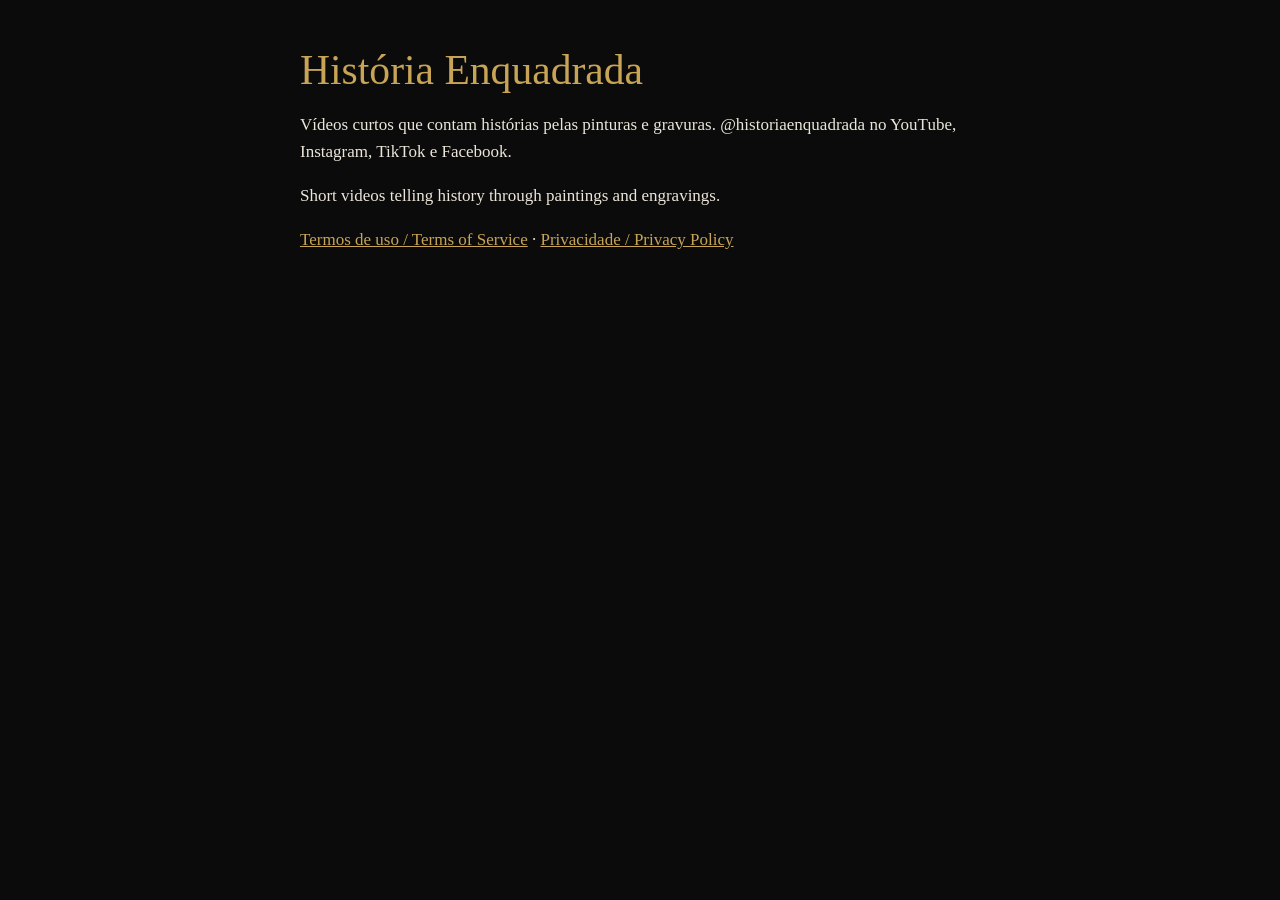
<file: index.html>
<!doctype html><html lang="pt-BR"><head><meta charset="utf-8"><meta name="viewport" content="width=device-width,initial-scale=1"><title>História Enquadrada</title><link rel="stylesheet" href="estilo.css"></head>
<body><main><h1>História Enquadrada</h1>
<p>Vídeos curtos que contam histórias pelas pinturas e gravuras. @historiaenquadrada no YouTube, Instagram, TikTok e Facebook.</p>
<p>Short videos telling history through paintings and engravings.</p>
<p><a href="termos.html">Termos de uso / Terms of Service</a> · <a href="privacidade.html">Privacidade / Privacy Policy</a></p>
</main></body></html>
</file>
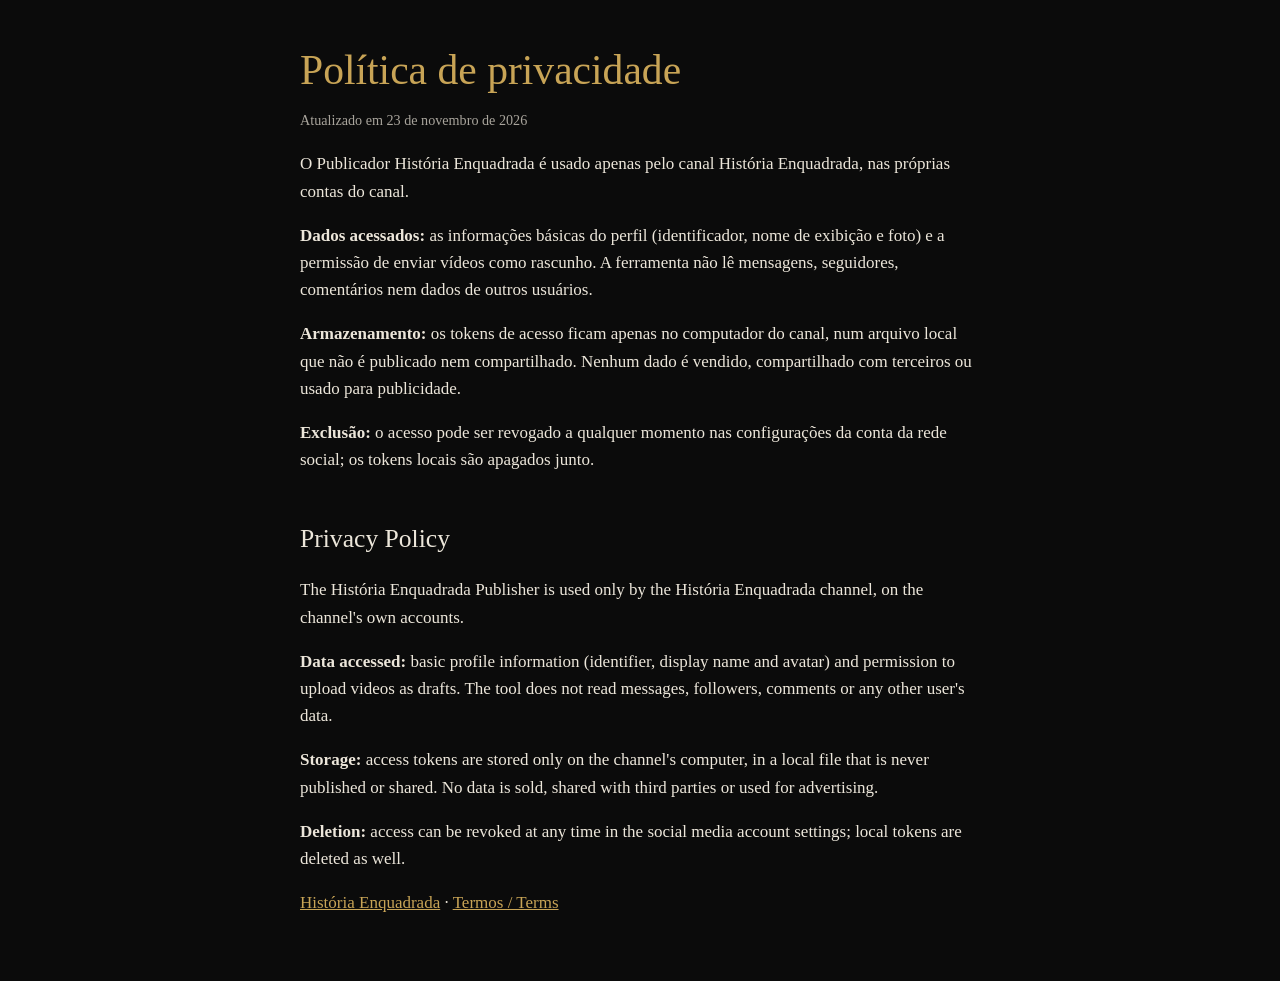
<file: privacidade.html>
<!doctype html><html lang="pt-BR"><head><meta charset="utf-8"><meta name="viewport" content="width=device-width,initial-scale=1"><title>Privacidade</title><link rel="stylesheet" href="estilo.css"></head>
<body><main><h1>Política de privacidade</h1><small>Atualizado em 23 de novembro de 2026</small>
<p>O Publicador História Enquadrada é usado apenas pelo canal História Enquadrada, nas próprias contas do canal.</p>
<p><b>Dados acessados:</b> as informações básicas do perfil (identificador, nome de exibição e foto) e a permissão de enviar vídeos como rascunho. A ferramenta não lê mensagens, seguidores, comentários nem dados de outros usuários.</p>
<p><b>Armazenamento:</b> os tokens de acesso ficam apenas no computador do canal, num arquivo local que não é publicado nem compartilhado. Nenhum dado é vendido, compartilhado com terceiros ou usado para publicidade.</p>
<p><b>Exclusão:</b> o acesso pode ser revogado a qualquer momento nas configurações da conta da rede social; os tokens locais são apagados junto.</p>
<h2>Privacy Policy</h2>
<p>The História Enquadrada Publisher is used only by the História Enquadrada channel, on the channel's own accounts.</p>
<p><b>Data accessed:</b> basic profile information (identifier, display name and avatar) and permission to upload videos as drafts. The tool does not read messages, followers, comments or any other user's data.</p>
<p><b>Storage:</b> access tokens are stored only on the channel's computer, in a local file that is never published or shared. No data is sold, shared with third parties or used for advertising.</p>
<p><b>Deletion:</b> access can be revoked at any time in the social media account settings; local tokens are deleted as well.</p>
<p><a href="index.html">História Enquadrada</a> · <a href="termos.html">Termos / Terms</a></p>
</main></body></html>
</file>
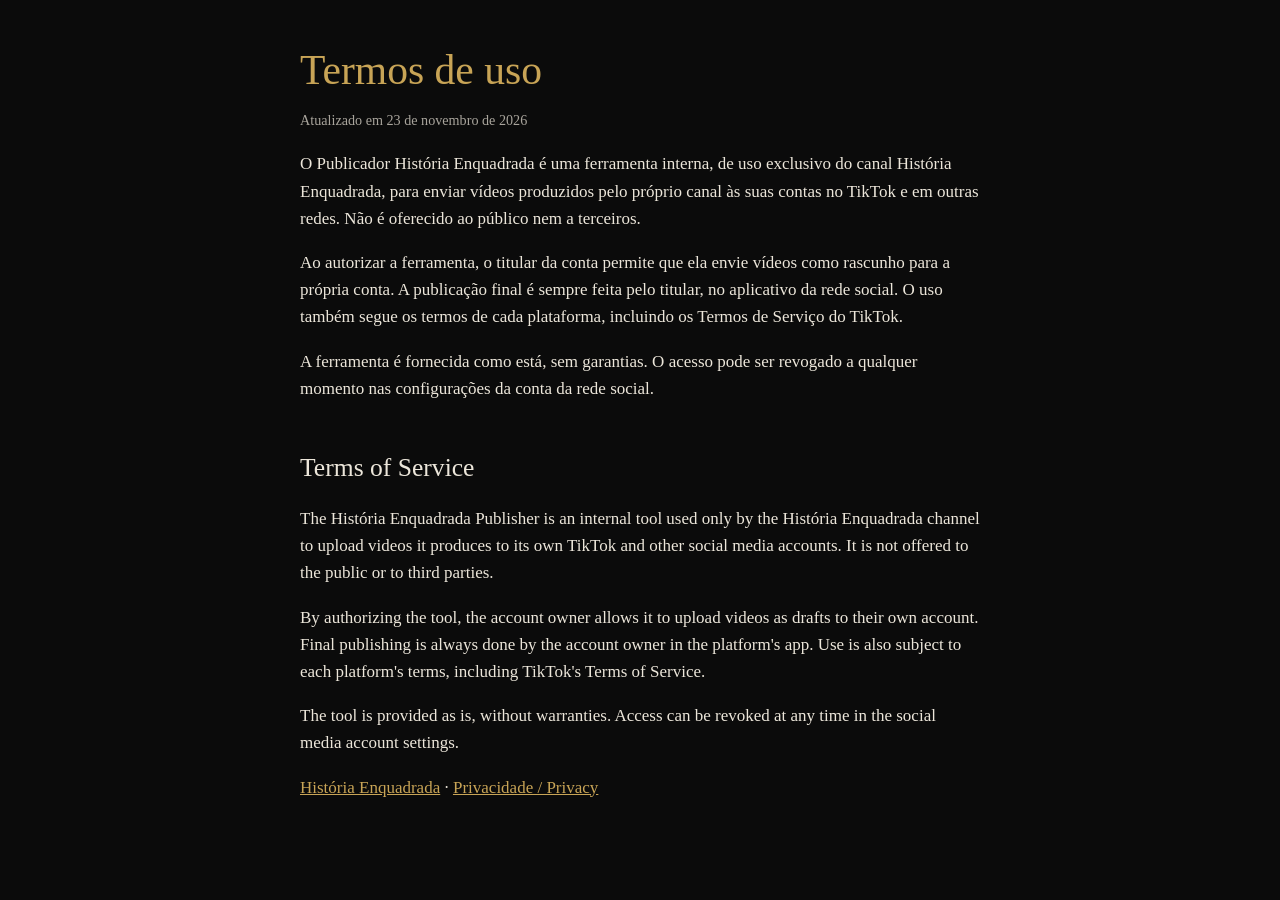
<file: termos.html>
<!doctype html><html lang="pt-BR"><head><meta charset="utf-8"><meta name="viewport" content="width=device-width,initial-scale=1"><title>Termos de uso</title><link rel="stylesheet" href="estilo.css"></head>
<body><main><h1>Termos de uso</h1><small>Atualizado em 23 de novembro de 2026</small>
<p>O Publicador História Enquadrada é uma ferramenta interna, de uso exclusivo do canal História Enquadrada, para enviar vídeos produzidos pelo próprio canal às suas contas no TikTok e em outras redes. Não é oferecido ao público nem a terceiros.</p>
<p>Ao autorizar a ferramenta, o titular da conta permite que ela envie vídeos como rascunho para a própria conta. A publicação final é sempre feita pelo titular, no aplicativo da rede social. O uso também segue os termos de cada plataforma, incluindo os Termos de Serviço do TikTok.</p>
<p>A ferramenta é fornecida como está, sem garantias. O acesso pode ser revogado a qualquer momento nas configurações da conta da rede social.</p>
<h2>Terms of Service</h2>
<p>The História Enquadrada Publisher is an internal tool used only by the História Enquadrada channel to upload videos it produces to its own TikTok and other social media accounts. It is not offered to the public or to third parties.</p>
<p>By authorizing the tool, the account owner allows it to upload videos as drafts to their own account. Final publishing is always done by the account owner in the platform's app. Use is also subject to each platform's terms, including TikTok's Terms of Service.</p>
<p>The tool is provided as is, without warranties. Access can be revoked at any time in the social media account settings.</p>
<p><a href="index.html">História Enquadrada</a> · <a href="privacidade.html">Privacidade / Privacy</a></p>
</main></body></html>
</file>
<file: estilo.css>
:root{--fundo:#0B0B0B;--texto:#ECE6DA;--ouro:#C8A456}
body{margin:0;background:var(--fundo);color:var(--texto);font:17px/1.6 Georgia,serif}
main{max-width:680px;margin:0 auto;padding:48px 16px}
h1{font-weight:normal;color:var(--ouro)}h2{font-weight:normal;margin-top:2em}
a{color:var(--ouro)}small{opacity:.7}
h1{font-size:2.6rem;line-height:1.1;margin:0 0 .3em}h2{font-size:1.6rem;line-height:1.2}
</file>
